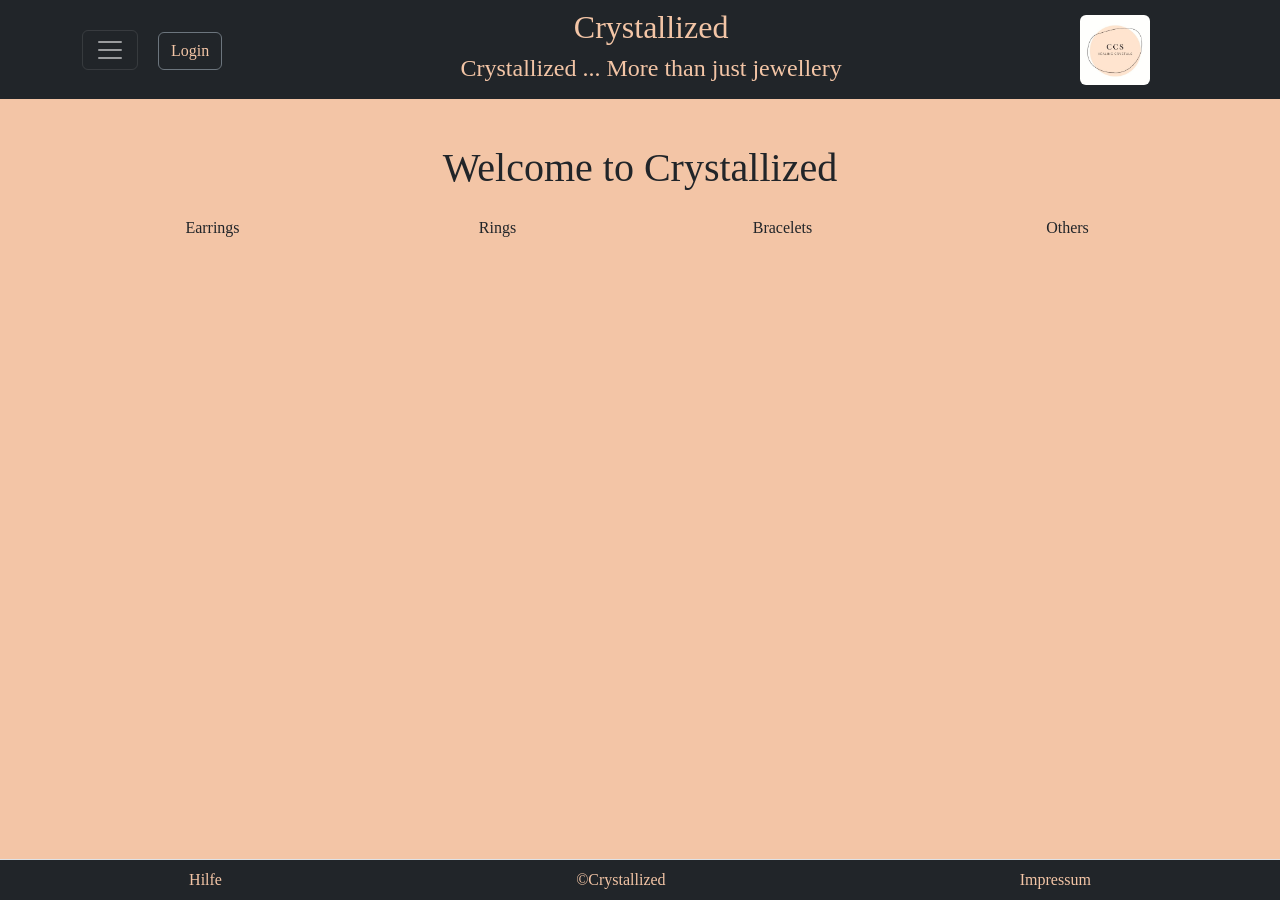
<file: frontend/index.html>
<!DOCTYPE html>
<html lang="en">

<head>
    <title>Index</title>

    <meta charset="UTF-8">
    <meta http-equiv="X-UA-Compatible" content="IE=edge">
    <meta name="viewport" content="width=device-width, initial-scale=1.0">


    <!--Eigenen Files-->
    <script src="/frontend/scripts/index.js" defer></script>


    <!--Bootstrap CSS-->
    <link rel="stylesheet" href="https://cdn.jsdelivr.net/npm/bootstrap@5.3.0-alpha1/dist/css/bootstrap.min.css">
    <!-- Bootstrap JS-->
    <script defer src="https://cdn.jsdelivr.net/npm/bootstrap@5.3.0-alpha1/dist/js/bootstrap.bundle.min.js"></script>

    <!--Jquery Datenbank-->
    <script src="https://code.jquery.com/jquery-3.6.0.min.js"></script>

    <link rel="stylesheet" href="style.css">

    <!--Overlay-Header-->
    <script src="./scripts/loadOverlay.js" defer></script>
    <script src="./scripts/login.js" defer></script>
 
</head>

<body>
    <overlay></overlay>

    <h1 class="text-center"> Welcome to Crystallized</h1>

    
    <div class="container">
        <div class="row text-center mt-4">
            <div class="col">
                <a class="text-decoration-none text-dark" id="earrings" href="#">Earrings</a>
            </div>
            <div class="col">
                <a class="text-decoration-none text-dark" id="rings" href="#">Rings</a>
            </div>
            <div class="col">
                <a class="text-decoration-none text-dark" id="bracelet" href="#">Bracelets</a>
            </div>
            <div class="col">
                <a class="text-decoration-none text-dark" id="others" href="#">Others</a>
            </div>
        </div>
        <div id="productsContainer">
        </div>
    </div>
</body>

<footer>

</footer>
</body>

</html>
</file>
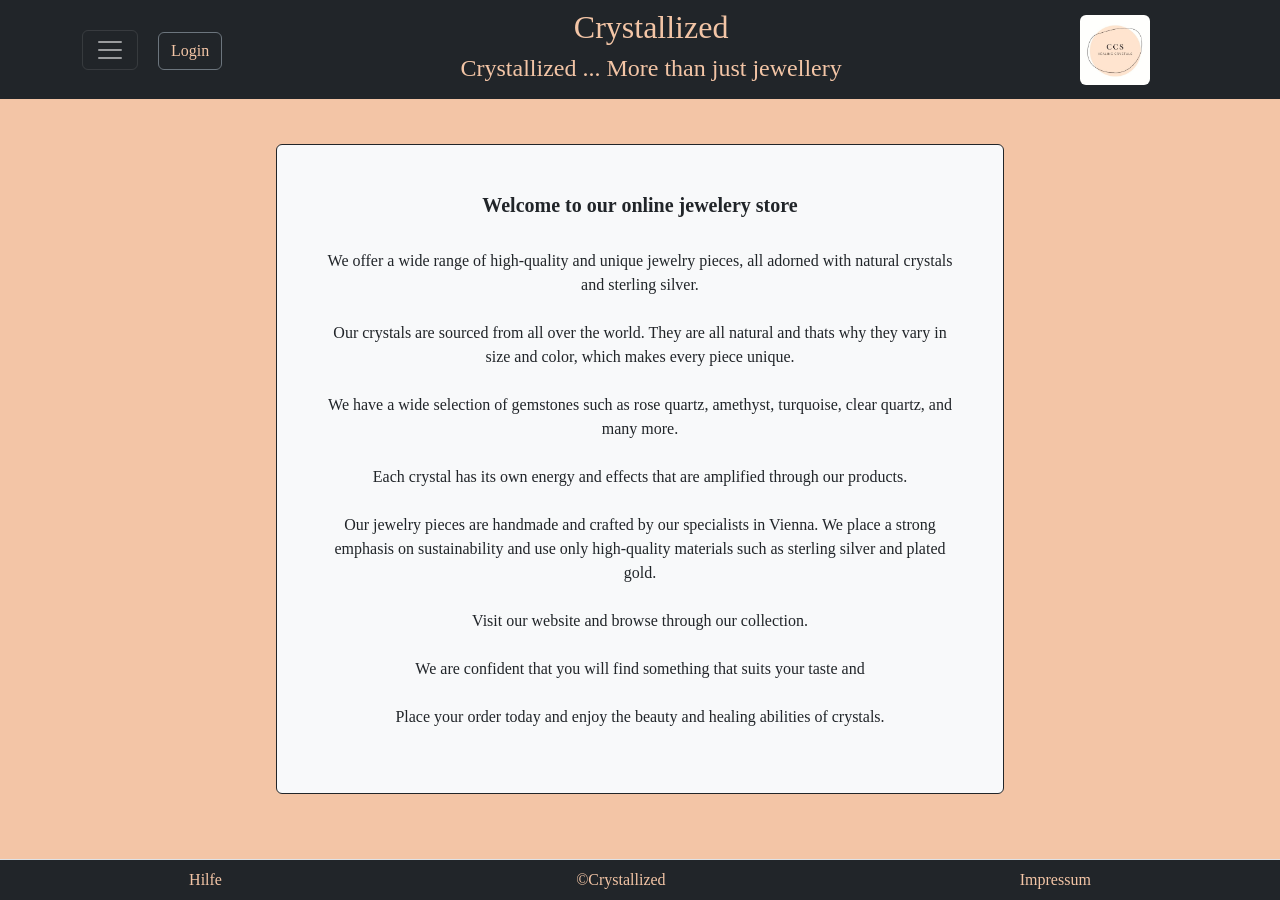
<file: frontend/about us.html>
<!DOCTYPE html>
<html lang="en">

<head>
  <title>About us</title>
  <meta charset="UTF-8">
  <meta http-equiv="X-UA-Compatible" content="IE=edge">
  <meta name="viewport" content="width=device-width, initial-scale=1.0">

  <!--Bootstrap CSS-->
  <link rel="stylesheet" href="https://cdn.jsdelivr.net/npm/bootstrap@5.3.0-alpha1/dist/css/bootstrap.min.css">
  <!-- Bootstrap JS-->
  <script defer src="https://cdn.jsdelivr.net/npm/bootstrap@5.3.0-alpha1/dist/js/bootstrap.bundle.min.js"></script>

  <!--Eigenen Files-->
  <link rel="stylesheet" href="style.css">

  <!--Overlay-Header, damit die LayoutVorlage Datei angewendet wird -->
  <!--Overlay-Header-->
  <script src="./scripts/loadOverlay.js" defer></script>
  <script src="./scripts/login.js" defer></script>
</head>

<body>
  <overlay>

  </overlay>
  <div class="container-fluid">
    <div class="row justify-content-center ">
      <div class="col-10 col-lg-7 col-xxl-4 border border-dark rounded bg-light p-sm-5 ">
        <div class="row">
          <div class="col text-center">
            <div class="list-group text-left">
              <h5 class="mb-2 text-left"><strong>Welcome to our online jewelery store</strong></h5> <br>
              <p class="mt-0 text-block text-left">
                We offer a wide range of high-quality and unique jewelry pieces, all adorned with natural crystals and
                sterling silver. <br><br>

                Our crystals are sourced from all over the world. They  are all natural and thats why they vary
                in size and color, which makes every piece unique. <br><br>

                We have a wide selection of gemstones such as rose quartz, amethyst, turquoise, clear quartz, and many
                more. <br><br>

                Each crystal has its own energy and effects that are amplified through our products. <br><br>

                Our jewelry pieces are handmade and crafted by our specialists in Vienna. We place a strong emphasis on
                sustainability and use only high-quality materials such as sterling silver and plated gold. <br><br>

                Visit our website and browse through our collection. <br><br>

                We are confident that you will find something that suits your taste and <br><br>

                Place your order today and enjoy the beauty and healing abilities of crystals.

              </p>
            </div>
          </div>
        </div>
      </div>
    </div>
  </div>

</body>



</html>
</file>
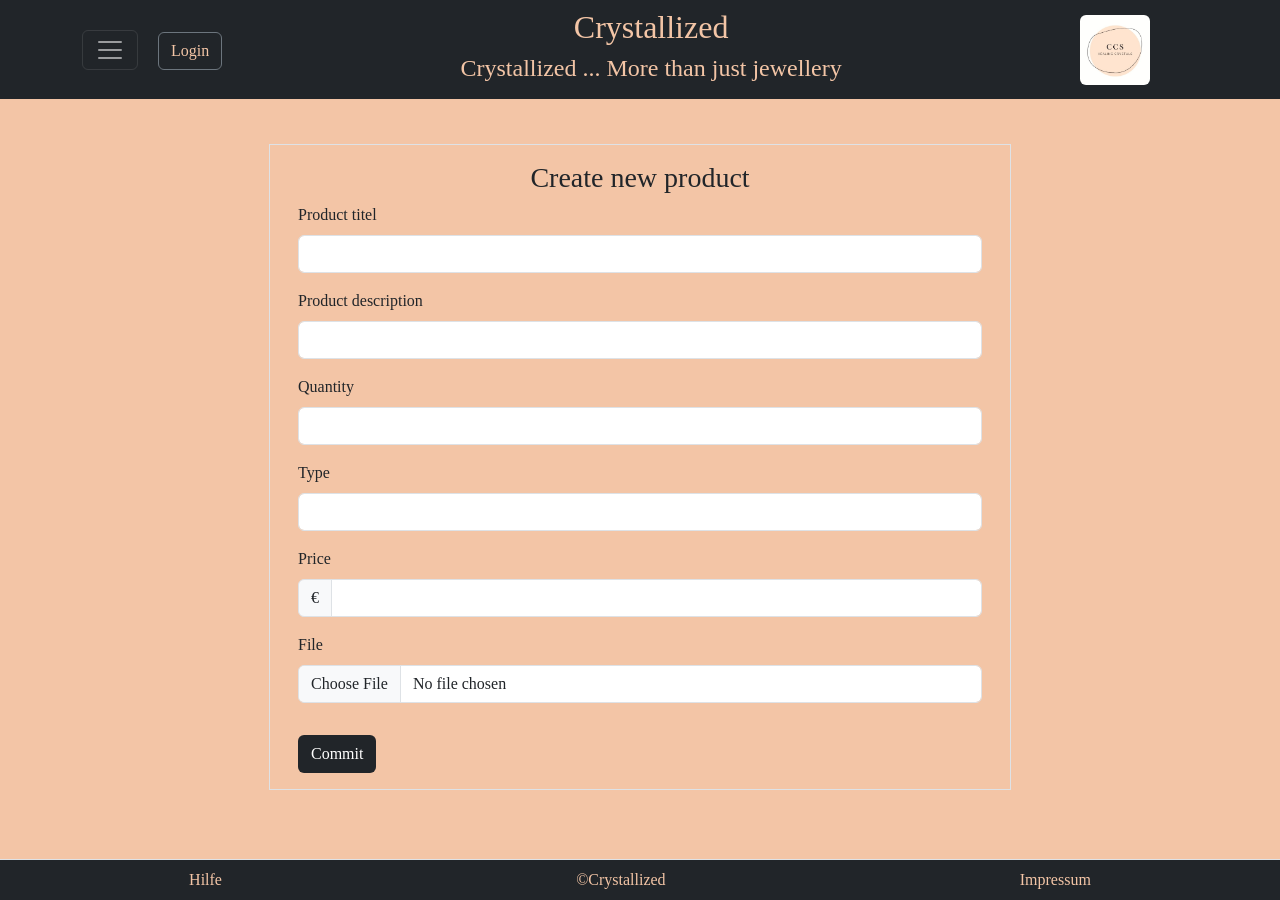
<file: frontend/admin.html>
<!DOCTYPE html>
<html lang="en">

<head>
  <title>Create new product</title>
  <meta charset="UTF-8">
  <meta http-equiv="X-UA-Compatible" content="IE=edge">
  <meta name="viewport" content="width=device-width, initial-scale=1.0">

  <!--Bootstrap CSS-->
  <link rel="stylesheet" href="https://cdn.jsdelivr.net/npm/bootstrap@5.3.0-alpha1/dist/css/bootstrap.min.css">
  <!-- Bootstrap JS-->
  <script defer src="https://cdn.jsdelivr.net/npm/bootstrap@5.3.0-alpha1/dist/js/bootstrap.bundle.min.js"></script>

  <!--Eigenen Files-->
  <link rel="stylesheet" href="style.css">
  <script src="/frontend/scripts/admin.js" defer></script>

  <!--Jquery Datenbank-->
  <script src="https://code.jquery.com/jquery-3.6.0.min.js"></script>

  <!--Overlay-Header-->
  <script src="./scripts/loadOverlay.js" defer></script>
  <script src="./scripts/login.js" defer></script>
</head>

<body>
 <overlay></overlay>
 <!--Overlay-Header-Ende-->

 <div class="row justify-content-center">
  <div class="col-10 col-lg-7 col-xxl-4 border p-3">
    <h3 class="text-center">Create new product</h3>
    <div class="container">
        <div class="row mb-3">
          <form method= "post" id="createProduct-form">
          <div class="col">
            <label for="inputProductTitel" class="form-label">Product titel</label>
            <input type="text" class="form-control" id="inputProductTitel" placeholder="">
          </div>
        </div>
        <div class="row mb-3">
          <div class="col">
            <label for="inputProductDescription" class="form-label">Product description</label>
            <input type="text" class="form-control" id="inputProductDescription" placeholder="">
          </div>
        </div>
        <div class="row mb-3">
          <div class="col">
            <label for="inputProductQuantity" class="form-label">Quantity</label>
            <input type="text" class="form-control" id="inputProductQuantity" placeholder="">
          </div>
        </div>
          <div class="row mb-3">
            <div class="col">
              <label for="inputProductType" class="form-label">Type</label>
              <input type="text" class="form-control" id="inputProductType" placeholder="">
            </div>
          </div>
          <div class="row mb-3">
            <div class="col">
              <label for="inputProductPrice" class="form-label">Price</label>
              <div class="input-group">
                <span class="input-group-text">€</span>
                <input type="text" class="form-control" id="inputProductPrice" aria-label="Dollar amount (with dot and two decimal places)">
              </div>
            </div>
          </div>
        <div class="row">
          <div class="col mb-3">
            <label for="inputProductFile" class="form-label">File</label>
            <input class="form-control" type="file" id="inputProductFile">          
          </div>
        </div>
        <div class="row">
          <div class="col">
            <button type="submit" class="btn bg-dark text-white mt-3" >Commit</button>
          </div>
        </form>
        </div>
    </div>
  </div>
</div>
</body>
</html>
</file>
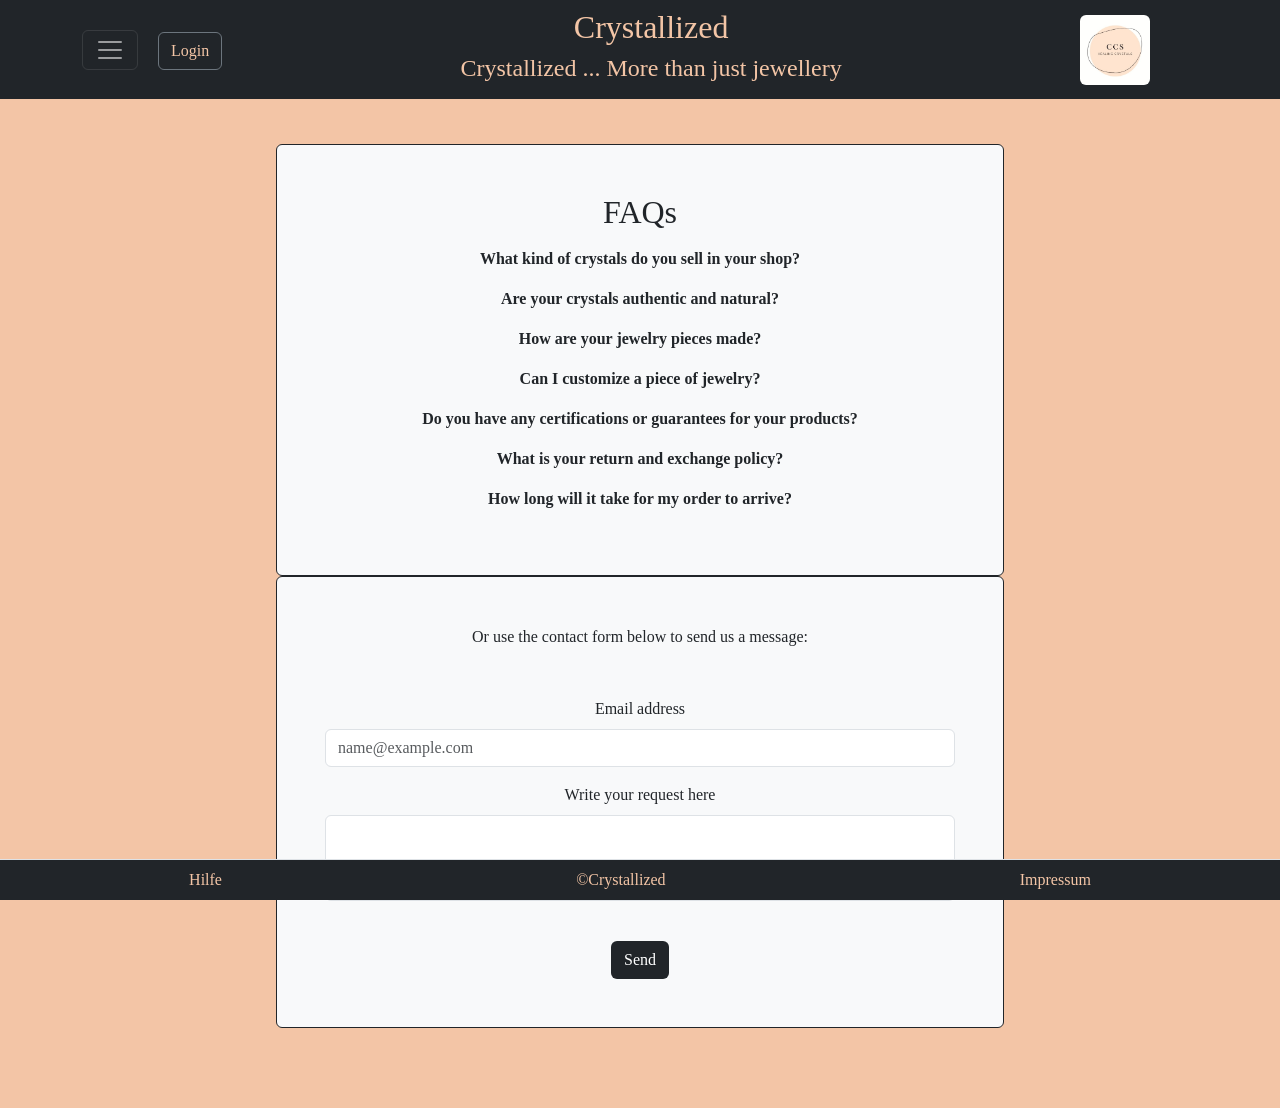
<file: frontend/help.html>
<!DOCTYPE html>
<html lang="en">

<head>
  <title>Help</title>
  <meta charset="UTF-8">
  <meta http-equiv="X-UA-Compatible" content="IE=edge">
  <meta name="viewport" content="width=device-width, initial-scale=1.0">

  <!--Bootstrap CSS-->
  <link rel="stylesheet" href="https://cdn.jsdelivr.net/npm/bootstrap@5.3.0-alpha1/dist/css/bootstrap.min.css">
  <!-- Bootstrap JS-->
  <script defer src="https://cdn.jsdelivr.net/npm/bootstrap@5.3.0-alpha1/dist/js/bootstrap.bundle.min.js"></script>

  <!--Jquery Datenbank-->
  <script src="https://code.jquery.com/jquery-3.6.0.min.js"></script>
  
  <!--Eigenen Files-->
  <link rel="stylesheet" href="style.css">

  <!--Overlay-Header-->
  <script src="./scripts/loadOverlay.js" defer></script>
  <script src="./scripts/login.js" defer></script>
  

</head>

<body>

  <overlay>

  </overlay>
  <!--Overlay Script-->

  <div class="container-fluid">
    <div class="row justify-content-center ">
      <div class="col-10 col-lg-7 col-xxl-4 border border-dark rounded text-center bg-light p-sm-5 ">
        <h2>FAQs</h2>
        <p>
        <p class="" data-bs-toggle="collapse" href="#collapseExample1" role="button" aria-expanded="false">
          <strong>What kind of crystals do you sell in your shop?</strong>
        </p>
        </p>
        <div class="collapse" id="collapseExample1">
          <div class="card card-body text-start">
            We offer a wide range of natural gemstones including rose quartz, amethyst, turquoise, clear quartz,
            and many more.
          </div>
        </div>
        <p>
        <p class="" data-bs-toggle="collapse" href="#collapseExample2" role="button" aria-expanded="false">
          <strong>Are your crystals authentic and natural?</strong>
        </p>
        </p>
        <div class="collapse" id="collapseExample2">
          <div class="card card-body text-start">
            Yes, all of our crystals are authentic and natural. They are sourced from all over the world and are are of
            the highest quality.
          </div>
        </div>
        <p>
        <p class="" data-bs-toggle="collapse" href="#collapseExample3" role="button" aria-expanded="false">
          <strong>How are your jewelry pieces made?</strong>
        </p>
        </p>
        <div class="collapse" id="collapseExample3">
          <div class="card card-body text-start">
            Our jewelry pieces are handmade. We use only high-quality materials such as sterling silver and plated gold.
          </div>
        </div>
        <p>
        <p class="" data-bs-toggle="collapse" href="#collapseExample4" role="button" aria-expanded="false">
          <strong>Can I customize a piece of jewelry?</strong>
        </p>
        </p>
        <div class="collapse" id="collapseExample4">
          <div class="card card-body text-start">
            Yes, we offer personalized jewelry that can be designed to your specific requirements.You can choose your
            favourite color and healing crystal.
          </div>
        </div>
        <p>
        <p class="" data-bs-toggle="collapse" href="#collapseExample5" role="button" aria-expanded="false">
          <strong>Do you have any certifications or guarantees for your products?</strong>
        </p>
        </p>
        <div class="collapse" id="collapseExample5">
          <div class="card card-body text-start">
            We stand behind the quality and authenticity of our crystals, and we have certifications for our materials
            and production process.

          </div>
        </div>
        <p>
        <p class="" data-bs-toggle="collapse" href="#collapseExample6" role="button" aria-expanded="false">
          <strong>What is your return and exchange policy?</strong>
        </p>
        </p>
        <div class="collapse" id="collapseExample6">
          <div class="card card-body text-start">
            We accept returns and exchanges within 30 days, as long as the item is in its original condition and
            packaging. Please contact us for more details.
          </div>
        </div>
        <p>
        <p class="" data-bs-toggle="collapse" href="#collapseExample7" role="button" aria-expanded="false">
          <strong>How long will it take for my order to arrive?</strong>
        </p>
        </p>
        <div class="collapse" id="collapseExample7">
          <div class="card card-body text-start">
            Delivery times may vary depending on your location. We will provide you with an estimated delivery time when
            you place your order and keep you updated on the status of your shipment.
          </div>
        </div>
      </div>
    </div>
  </div>

  <!--Kontaktformular-->
  <div class="container-fluid">
    <div class="row justify-content-center ">
      <div class="col-10 col-lg-7 col-xxl-4 border border-dark rounded text-center bg-light p-sm-5 ">
        Or use the contact form below to send us a message:<br>

        <div class="row">
          <div class="col mt-5">
            <div class="mb-3">
              <label for="exampleFormControlInput1" class="form-label">Email address</label>
              <input type="email" class="form-control" id="exampleFormControlInput1" placeholder="name@example.com">
            </div>
            <div class="mb-4">
              <label for="exampleFormControlTextarea1" class="form-label">Write your request here</label>
              <textarea class="form-control" id="exampleFormControlTextarea1" rows="3"></textarea>
            </div>
          </div>
        </div>
        <div class="row">
          <div class="col">
            <button type="Submit" class="btn bg-dark text-white mt-3">Send</button>
          </div>
        </div>

      </div>
    </div>
  </div>
  </div>

  </div>

  <body>



  </body>



</html>
</file>
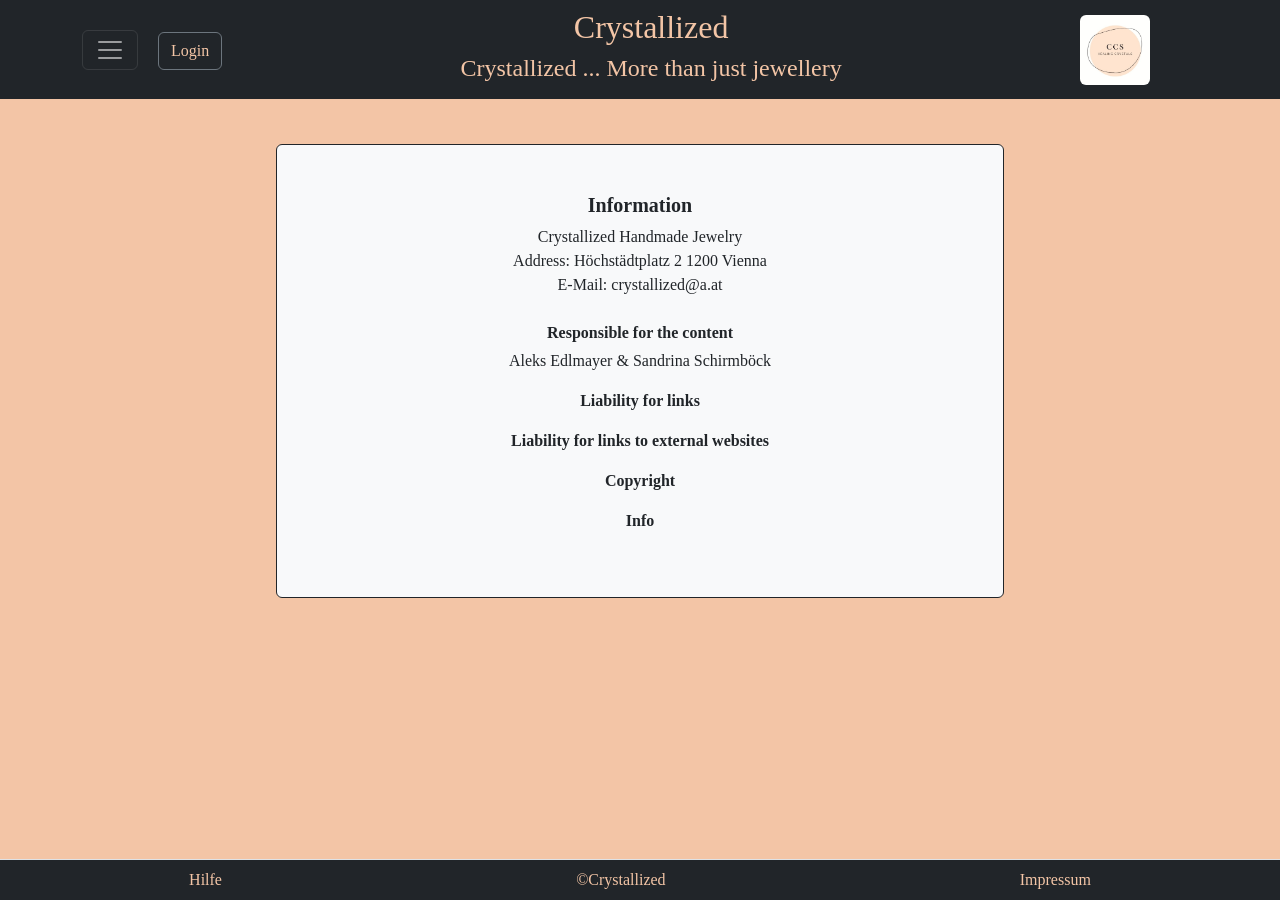
<file: frontend/imprint.html>
<!DOCTYPE html>
<html lang="en">

<head>
  <title>Imprint</title>
  <meta charset="UTF-8">
  <meta http-equiv="X-UA-Compatible" content="IE=edge">
  <meta name="viewport" content="width=device-width, initial-scale=1.0">

  <!--Bootstrap CSS-->
  <link rel="stylesheet" href="https://cdn.jsdelivr.net/npm/bootstrap@5.3.0-alpha1/dist/css/bootstrap.min.css">
  <!-- Bootstrap JS-->
  <script defer src="https://cdn.jsdelivr.net/npm/bootstrap@5.3.0-alpha1/dist/js/bootstrap.bundle.min.js"></script>

  <!--Eigenen Files-->
  <link rel="stylesheet" href="style.css">

  <!--Overlay-Header-->
    <script src="./scripts/loadOverlay.js" defer></script>
    <script src="./scripts/login.js" defer></script>

</head>

<body>
  <overlay></overlay>
  <!--Overlay Script für Navbar-->

  <div class="container-fluid">
    <div class="row justify-content-center ">
      <div class="col-10 col-lg-7 col-xxl-4 border border-dark rounded text-center bg-light p-sm-5 ">
        <div class="row">
          <div class="col">
            <div class="list-group">
              <h5 class="mb-2 text-center"><strong>Information</strong></h5>
              <p class="mt-0 text-center">
                Crystallized Handmade Jewelry <br>
                Address: Höchstädtplatz 2 1200 Vienna<br>
                E-Mail: crystallized@a.at
              </p>
              <h5 class="mb-2 text-center"></h5><strong>Responsible for the content</strong></h5>
              <p class="mt-1 text-center">Aleks Edlmayer & Sandrina Schirmböck</p>
              <p class="" data-bs-toggle="collapse" href="#collapseExample1" role="button" aria-expanded="false">
                <strong>Liability for links</strong>
              </p>
              <div class="collapse" id="collapseExample1">
                <div class="card card-body text-start">
                  <p class="mb-3 ">
                    The content of our pages was created with great care. However, we cannot guarantee the
                    accuracy, completeness or
                    timeliness of the content. As a service provider, we are responsible for our own content on these
                    pages under general
                    law according to § 7 Abs.1 TMG. According to §§ 8 to 10 TMG, however, we as a service provider are
                    not
                    obliged to
                    monitor transmitted or stored third-party information or to investigate circumstances that indicate
                    illegal activity.
                    Obligations to remove or block the use of information according to general laws remain unaffected.
                    However, liability in
                    this respect is only possible from the moment of knowledge of a specific infringement. Upon
                    notification of such
                    violations, we will remove the content immediately.</p>
                </div>
              </div>
              <p class="" data-bs-toggle="collapse" href="#collapseExample2" role="button" aria-expanded="false">
                <strong>Liability for links to external websites</strong>
              </p>
              <div class="collapse" id="collapseExample2">
                <div class="card card-body text-start">
                  <p class="mb-3 ">
                    Our website contains links to external websites of third parties, over the content of which we have
                    no
                    control.
                    Therefore, we cannot accept any liability for this external content. The respective provider or
                    operator of the pages is
                    always responsible for the content of the linked pages. The linked pages were checked for possible
                    legal violations at
                    the time of linking. Illegal content was not recognizable at the time of linking. However, a
                    permanent
                    control of the
                    content of the linked pages is not reasonable without concrete evidence of a violation of the law.
                    Upon notification of
                    legal violations, we will remove such links immediately.</p>
                </div>
              </div>
              <p class="" data-bs-toggle="collapse" href="#collapseExample3" role="button" aria-expanded="false">
                <strong>Copyright</strong>
              </p>
              <div class="collapse" id="collapseExample3">
                <div class="card card-body text-start">
                  <p class="mb-3 ">
                    The content and works on these pages created by the site operators are subject to German copyright
                    law. The
                    reproduction, editing, distribution and any kind of use outside the limits of copyright law require
                    the written consent
                    of the respective author or creator. Downloads and copies of these pages are only permitted for
                    private, non-commercial
                    use. In so far as the content on this site was not created by the operator, the copyrights of third
                    parties are
                    respected. In particular, third-party content is marked as such. Should you nevertheless become
                    aware
                    of a copyright
                    infringement, please inform us accordingly. Upon notification of infringements, we will remove such
                    content immediately.</p>
                </div>
              </div>
            </div>
            <!--Collaps für Impressum-->
            <p class="" data-bs-toggle="collapse" href="#collapseExample4" role="button" aria-expanded="false">
              <strong>Info</strong>
            </p>
            <div class="collapse" id="collapseExample4">
              <div class="card card-body text-start">
                <p>
                  UID number: AT12345678
                  <br>
                  Commercial register number: FN 123456
                  <br>
                  Commercial register court: Commercial Court Vienna Member of the WKO
                  <br>hel
                  Supervisory authority: Magistratisches Bezirksamt of the 20th district
                  <br>
                  GISA number: 123456
                  <br>
                  Object of the company: Production and distribution of jewellery
                  <br>
                  Trade regulations: Industrial Code (www.ris.bka.gv.at)
                </p>
              </div>
            </div>


            <body>



            </body>



</html>
</file>
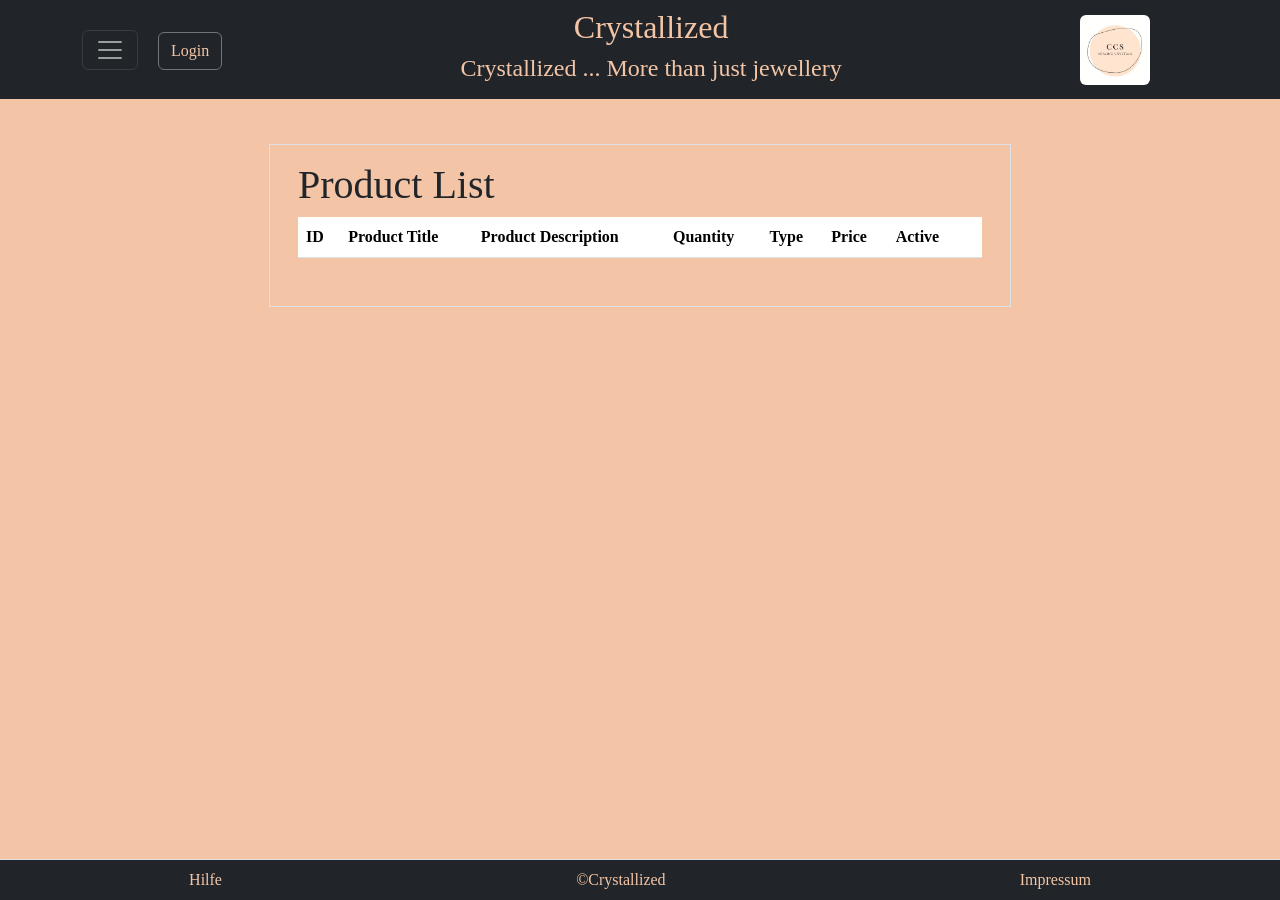
<file: frontend/ItemList.html>
<!DOCTYPE html>
<html lang="en">

<head>
  <title>Product List</title>
  <meta charset="UTF-8">
  <meta http-equiv="X-UA-Compatible" content="IE=edge">
  <meta name="viewport" content="width=device-width, initial-scale=1.0">

  <!-- Bootstrap CSS -->
  <link rel="stylesheet" href="https://cdn.jsdelivr.net/npm/bootstrap@5.3.0/dist/css/bootstrap.min.css">
  <!-- Bootstrap JS -->
  <script defer src="https://cdn.jsdelivr.net/npm/bootstrap@5.3.0/dist/js/bootstrap.bundle.min.js"></script>

  <!-- Eigene Stylesheet-Datei -->
  <link rel="stylesheet" href="style.css">
  <!-- Eigene JavaScript-Datei -->
  <script src="/frontend/scripts/itemList.js" defer></script>

  <!-- jQuery Bibliothek -->
  <script src="https://code.jquery.com/jquery-3.6.0.min.js"></script>

  <!-- Overlay-Header -->
  <script src="./scripts/loadOverlay.js" defer></script>
  <script src="./scripts/login.js" defer></script>
</head>

<body>
  <overlay></overlay>
  <!-- Overlay-Header Ende -->
  <div class="row justify-content-center">
    <div class="col-10 col-lg-7 col-xxl-4 border p-3">
      <div class="container">
        <div class="row mb-3">
          <div class="container" id="productListContainer">
            <h1>Product List</h1>
            <table class="table table-striped">
              <thead>
                <tr>
                  <th>ID</th>
                  <th>Product Title</th>
                  <th>Product Description</th>
                  <th>Quantity</th>
                  <th>Type</th>
                  <th>Price</th>
                  <th>Active</th>
                  <th></th>
                </tr>
              </thead>
              <tbody id="productTableBody"></tbody>
            </table>
          </div>
          <div class="container" id="productEditContainer" style="display: none;">
            <div class="row">
              <div class="col">
                <h1>Edit Product</h1> 
              </div>
              <div class="col-auto"></div>
              <div class="col d-flex align-items-start justify-content-end">
                <button type="button" class="btns" id="cancelEditButton">&times;</button>
              </div>
            </div>
            <form id="editProductForm">
              <input type="hidden" id="editProductId">
              <div class="mb-3">
                <label for="editProductName" class="form-label">Product Title</label>
                <input type="text" class="form-control" id="editProductName">
              </div>
              <div class="mb-3">
                <label for="editProductDescription" class="form-label">Product Description</label>
                <textarea class="form-control" id="editProductDescription"></textarea>
              </div>
              <div class="mb-3">
                <label for="editProductQuantity" class="form-label">Quantity</label>
                <input type="number" class="form-control" id="editProductQuantity">
              </div>
              <div class="mb-3">
                <label for="editProductType" class="form-label">Type</label>
                <input type="text" class="form-control" id="editProductType">
              </div>
              <div class="mb-3">
                <label for="editProductPrice" class="form-label">Price</label>
                <input type="number" class="form-control" id="editProductPrice">
              </div>
              <div class="mb-3">
                <label for="editProductActive" class="form-check-label">Active</label>
                <input type="checkbox" class="form-check-input" id="editProductActive">
              </div>
              <div class="row">
                <div class="col">
                  <button type="button" class="btn btn-primary" id="deleteEditButton">Delete</button>
                </div>
                <div class="col d-flex align-items-start justify-content-end">
                  <button type="button" class="btn btn-primary" id="saveEditButton">Save</button>
                </div>
              </div>
              

            </form>
          </div>
        </div>
      </div>
    </div>
  </div>

</body>

</html>
</file>
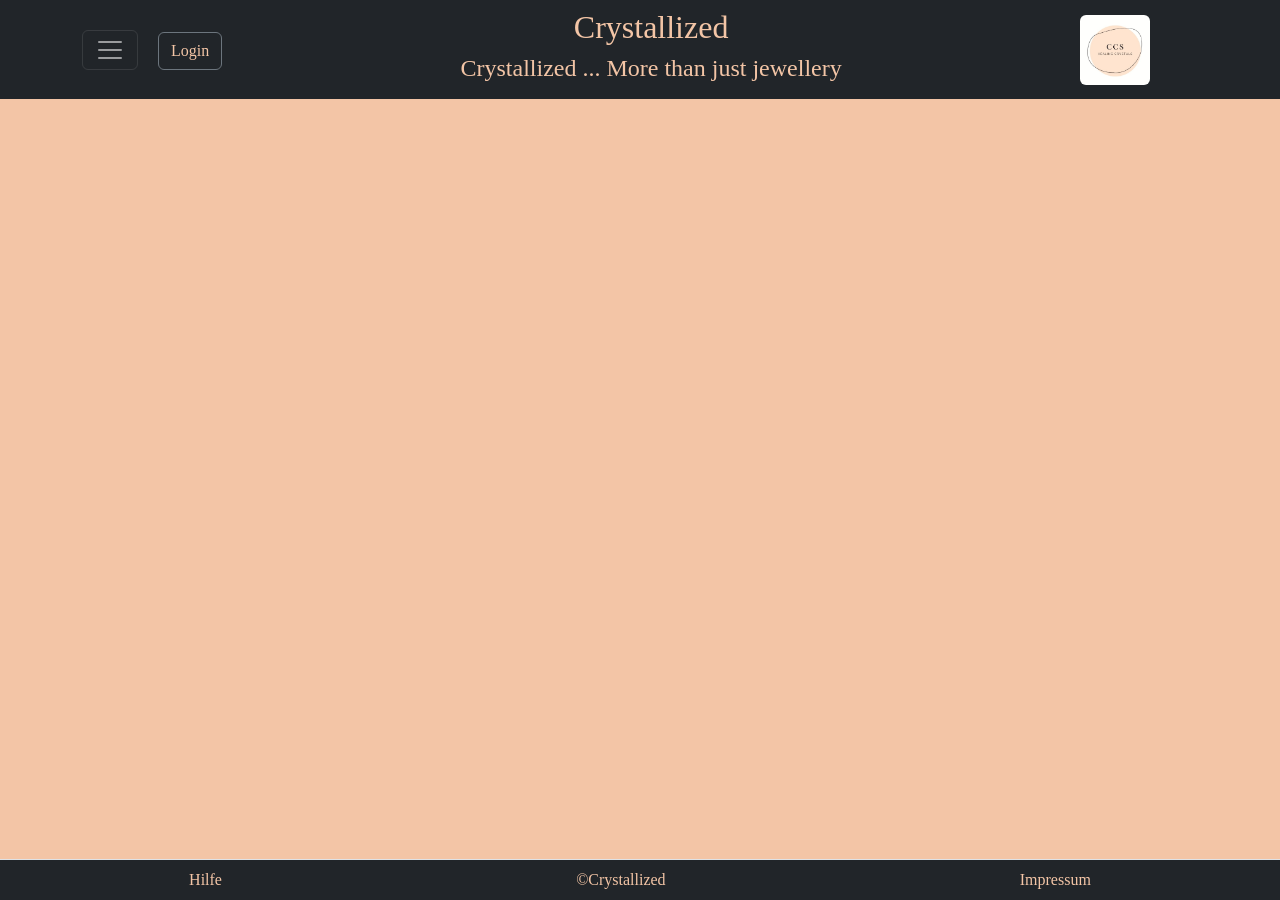
<file: frontend/overlay.html>
<!DOCTYPE html>
<html lang="en">

<head>
  <meta name="viewport" content="width=device-width, initial-scale=1.0">
  <title>Overlay</title>

  <!--Bootstrap CSS-->
  <link rel="stylesheet" href="https://cdn.jsdelivr.net/npm/bootstrap@5.3.0-alpha1/dist/css/bootstrap.min.css">

  <!-- Bootstrap JS-->
  <script defer src="https://cdn.jsdelivr.net/npm/bootstrap@5.3.0-alpha1/dist/js/bootstrap.bundle.min.js"></script>

  <!--CSS-->
  <link rel="stylesheet" href="/frontend/style.css">
</head>

<body>
  <nav class="navbar navbar-dark bg-dark fixed-top">
    <div class="container d-flex justify-content-between align-items-center">
      <div>
        <button class="navbar-toggler" type="button" data-bs-toggle="offcanvas" data-bs-target="#offcanvasDarkNavbar"
          aria-controls="offcanvasDarkNavbar" aria-expanded="false" aria-label="Toggle navigation">
          <span class="navbar-toggler-icon"></span>
        </button>
        <button id="loginButtonOverlay" type="button" class="btn btn-outline-secondary ms-3" data-bs-toggle="modal"
          data-bs-target="#navbarModal" style="color: #f3c5a6">
          Login
        </button>
      </div>
      <div class="text-center">
        <h2 style="color: #f3c5a6;">Crystallized</h2>
        <h4 class="d-none d-lg-block" style="color: #f3c5a6;">Crystallized ... More than just jewellery</h4>
      </div>
      <div>
        <a href="index.html">
        <img src="/frontend/Image/Logo.png" class="rounded me-5" width="70" height="70">
      </a>
      </div>
    </div>
  </nav>

  <div class="offcanvas offcanvas-start text-bg-dark" tabindex="-1" id="offcanvasDarkNavbar"
  aria-labelledby="offcanvasDarkNavbarLabel">
  <div class="offcanvas-header">
    <h5 class="offcanvas-title" id="offcanvasDarkNavbarLabel">Menu</h5>
    <button type="button" class="btn-close btn-close-white" data-bs-dismiss="offcanvas"
      aria-label="Close"></button>
  </div>
  <div class="offcanvas-body">
    <ul class="navbar-nav justify-content-end flex-grow-1 pe-3">
      <li class="nav-item">
        <a class="nav-link active text-white" aria-current="page" href="/frontend/index.html">Home</a>
      </li>
      <li id="userMenue"></li>
      <li class="nav-item">
        <a class="nav-link active text-white" aria-current="page" href="/frontend/about us.html">About Us</a>
      </li>
      <li class="nav-item dropdown">
        <a class="nav-link dropdown-toggle text-white" role="button" data-bs-toggle="dropdown"
          aria-expanded="false">
          Products
        </a>
        <ul class="dropdown-menu dropdown-menu-dark">
          <li><a class="dropdown-item" href="/frontend/earrings.html">Earrings</a></li>
          <li><a class="dropdown-item" href="/frontend/rings.html">Rings</a></li>
          <li><a class="dropdown-item" href="/frontend/bracelet.html">Bracelets</a></li>
          <li><a class="dropdown-item" href="/frontend/others.html">Others</a></li>
        </ul>
      </li>
      <li id="user"></li>
      <li id="admin"></li>


      <li class="nav-item">
        <a class="nav-link active text-white" aria-current="page" href="/frontend/registration.html">New here?
          Click for registration</a>
      </li>
      <form class="d-flex mt-3" role="search">
        <input class="form-control me-2" type="search" placeholder="Search" aria-label="Search">
        <button class="btn" style="background-color: #f3c5a6" type="submit">Search</button>
      </form>
    </ul>
  </div>
</div>


  <!-- navbarModal -->
  <div class="modal fade" id="navbarModal" tabindex="-1" aria-labelledby="exampleModalLabel" aria-hidden="true">
    <div class="modal-dialog">
      <div class="modal-content bg-dark text-white">
        <form>
          <div class="modal-header">
            <h1 class="modal-title fs-5" id="exampleModalLabel">Regestration</h1>
            <button type="button" class="btn-close btn-close-white" data-bs-dismiss="modal"
              aria-label="Close"></button>
          </div>
          <div class="modal-body">
            <label for="usernameInput" class="form-label">Username:</label>
            <input type="text" id="usernameInput" name="username" class="form-control" required><br>

            <label for="passwordInput" class="form-label">Passwort:</label>
            <input type="password" id="passwordInput" name="password" class="form-control" required><br>
          </div>
          <div class="modal-footer">
            <button type="button" class="btn btn-secondary" data-bs-dismiss="modal">
              <a href="/frontend/registration.html" class="text-decoration-none text-white text-sm">Registration</a>
            </button>
            <input type="button" id="loginButton" value="Login" class="btn btn-light ms-auto">
          </div>
        </form>
      </div>
    </div>
  </div>

  <footer>
    <nav class="navbar bg-dark fixed-bottom border-top">
      <div class="container-fluid d-flex justify-content-around">
        <a class="text-decoration-none" style="color: #f3c5a6" href="/frontend/help.html">Hilfe</a>
        <a class="text-decoration-none" style="color: #f3c5a6" href="">©Crystallized</a>
        <a class="text-decoration-none" style="color: #f3c5a6" href="/frontend/imprint.html">Impressum</a>
      </div>
    </nav>
  </footer>
</body>

</html>
</file>
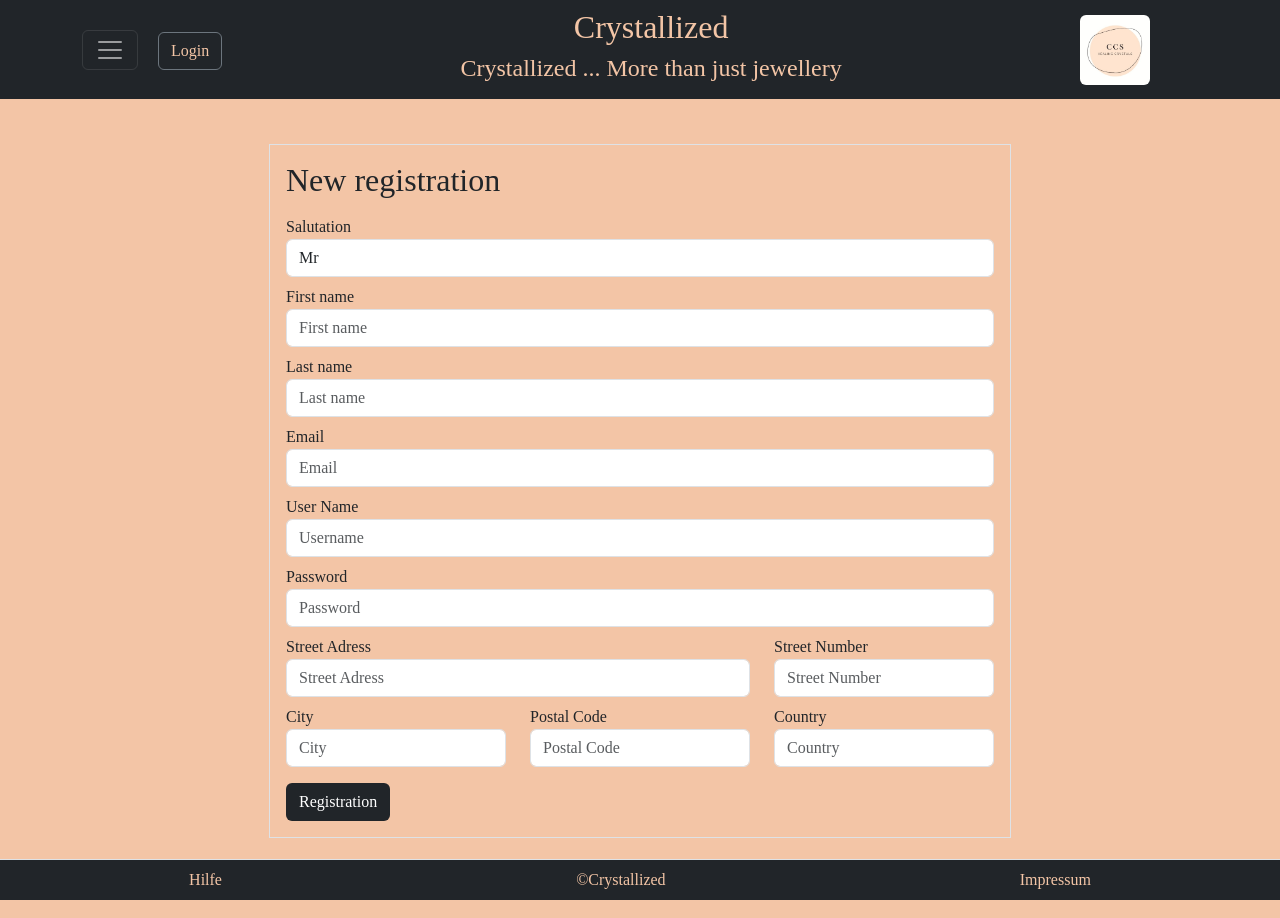
<file: frontend/registration.html>
<!DOCTYPE html>
<html lang="en">

<head>
  <title>Registration</title>
  <meta charset="UTF-8">
  <meta http-equiv="X-UA-Compatible" content="IE=edge">
  <meta name="viewport" content="width=device-width, initial-scale=1.0">

  <!--Bootstrap CSS-->
  <link rel="stylesheet" href="https://cdn.jsdelivr.net/npm/bootstrap@5.3.0-alpha1/dist/css/bootstrap.min.css">
  <!-- Bootstrap JS-->
  <script defer src="https://cdn.jsdelivr.net/npm/bootstrap@5.3.0-alpha1/dist/js/bootstrap.bundle.min.js"></script>

  <!--Eigenen Files-->
  <link rel="stylesheet" href="style.css">
  <script src="/frontend/scripts/registration.js" defer></script>

  <!--Jquery Datenbank-->
  <script src="https://code.jquery.com/jquery-3.6.0.min.js"></script>

  <!--Overlay-Header-->
  <script src="./scripts/loadOverlay.js" defer></script>
  <script src="./scripts/login.js" defer></script>

  <script src="/frontend/scripts/login.js" defer></script>
</head>

<body>
  <overlay>
  </overlay>
  <!--Anmelde Formular-->

  <div class="conatiner">
    <div class="row justify-content-center">
      <div class="col-10 col-lg-7 col-xxl-4 border p-3">
        <div class="row">
          <div class="col">
            <h2>New registration</h2>
          </div>
        </div>
        <form method="post" id="createUser-form">
          <div class="row row-cols-1">
            <div class="col">
              <div class="form-group mt-2">
                <label for="inputSalutation">Salutation</label>
                <select class="form-control" id="inputSalutation">
                  <option>Mr</option>
                  <option>Mrs</option>
                </select>
              </div>
            </div>
            <div class="col">
              <div class="form-group mt-2">
                <label for="inputFirstName">First name</label>
                <input type="text" class="form-control" id="inputFirstName" placeholder="First name">
              </div>
            </div>
            <div class="col">
              <div class="form-group mt-2">
                <label for="inputLastName">Last name</label>
                <input type="text" class="form-control" id="inputLastName" placeholder="Last name">
              </div>
            </div>
            <div class="col">
              <div class="form-group mt-2">
                <label for="inputEmail">Email</label>
                <input type="email" class="form-control" id="inputEmail" placeholder="Email">
                <small class="error-message" id="emailError" style="display: none; color: red;">Email already taken.</small>
              </div>
            </div>
            <div class="col">
              <div class="form-group mt-2">
                <label for="inputUserName">User Name</label>
                <input type="text" class="form-control" id="inputUserName" placeholder="Username">
                <small class="error-message" id="usernameError" style="display: none; color: red;">Username already taken.</small>
              </div>
            </div>
            <div class="col">
              <div class="form-group mt-2">
                <label for="inputPassword">Password</label>
                <input type="password" class="form-control" id="inputPassword" placeholder="Password">
              </div>
            </div>
          </div>
          <div class="row">
            <div class="col-12 col-md-8">
              <div class="form-group mt-2">
                <label for="inputStreetAdress">Street Adress</label>
                <input type="StreetAdress" class="form-control" id="inputStreetAdress" placeholder="Street Adress">
              </div>
            </div>
            <div class="col-12 col-md-4">
              <div class="form-group mt-2">
                <label for="StreetNumber">Street Number</label>
                <input type="StreetNumber" class="form-control" id="inputStreetNumber" placeholder="Street Number">
              </div>
            </div>
          </div>
          <div class="row">
            <div class="col-12 col-md-4">
              <div class="form-group mt-2">
                <label for="City">City</label>
                <input type="City" class="form-control" id="inputCity" placeholder="City">
              </div>
            </div>
            <div class="col-12 col-md-4">
              <div class="form-group mt-2">
                <label for="PostalCode">Postal Code</label>
                <input type="PostalCode" class="form-control" id="inputPostalCode" placeholder="Postal Code">
              </div>
            </div>
            <div class="col-12 col-md-4">
              <div class="form-group mt-2">
                <label for="Country">Country</label>
                <input type="Country" class="form-control" id="inputCountry" placeholder="Country">
              </div>
            </div>
          </div>
          <div class="row">
            <div class="col">
              <button type="submit" class="btn bg-dark text-white mt-3">Registration</button>
            </div>
          </div>
        </form>
      </div>
    </div>
  </div>
</body>

</html>
</file>
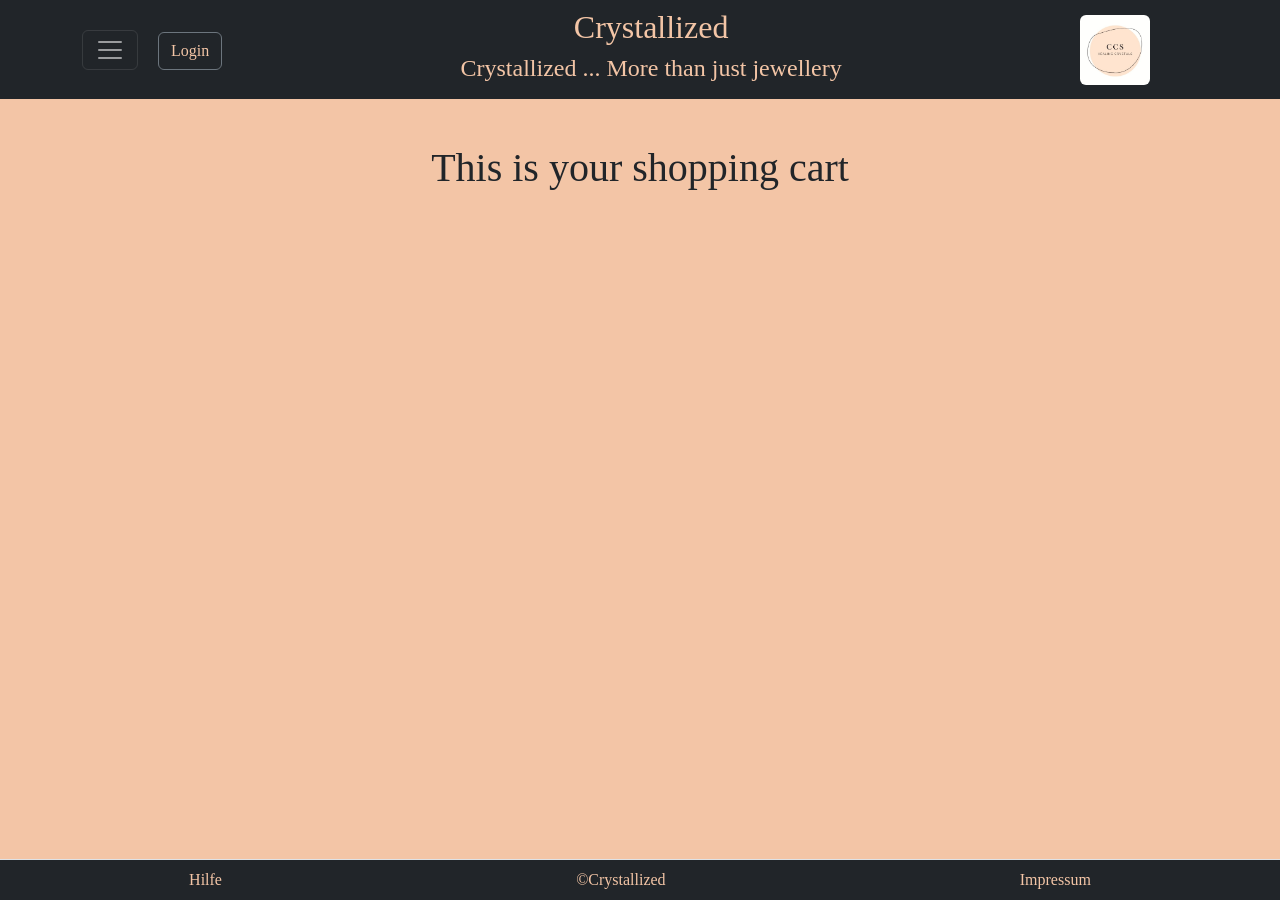
<file: frontend/shoppingcart.html>
<!DOCTYPE html>
<html lang="en">

<head>
  <title>Shopping Cart</title>
  <meta charset="UTF-8">
  <meta http-equiv="X-UA-Compatible" content="IE=edge">
  <meta name="viewport" content="width=device-width, initial-scale=1.0">

  <!--Bootstrap CSS-->
  <link rel="stylesheet" href="https://cdn.jsdelivr.net/npm/bootstrap@5.3.0-alpha1/dist/css/bootstrap.min.css">
  <!-- Bootstrap JS-->
  <script defer src="https://cdn.jsdelivr.net/npm/bootstrap@5.3.0-alpha1/dist/js/bootstrap.bundle.min.js"></script>

  <!--Eigenen Files-->
  <link rel="stylesheet" href="style.css">

  <!--Overlay-Header-->
  <script src="./scripts/loadOverlay.js" defer></script>
  <script src="./scripts/login.js" defer></script>

</head>

<body>
  <h1 class="text-center"> This is your shopping cart</h1>

  <overlay>

  </overlay>
  <!--Overlay Script-->

  <div class="container">
    <div class="row">
      <div class="col-4">

      </div>
      <div class="col-5">

      </div>
  
    </div>
  </div>

</body>



</html>
</file>
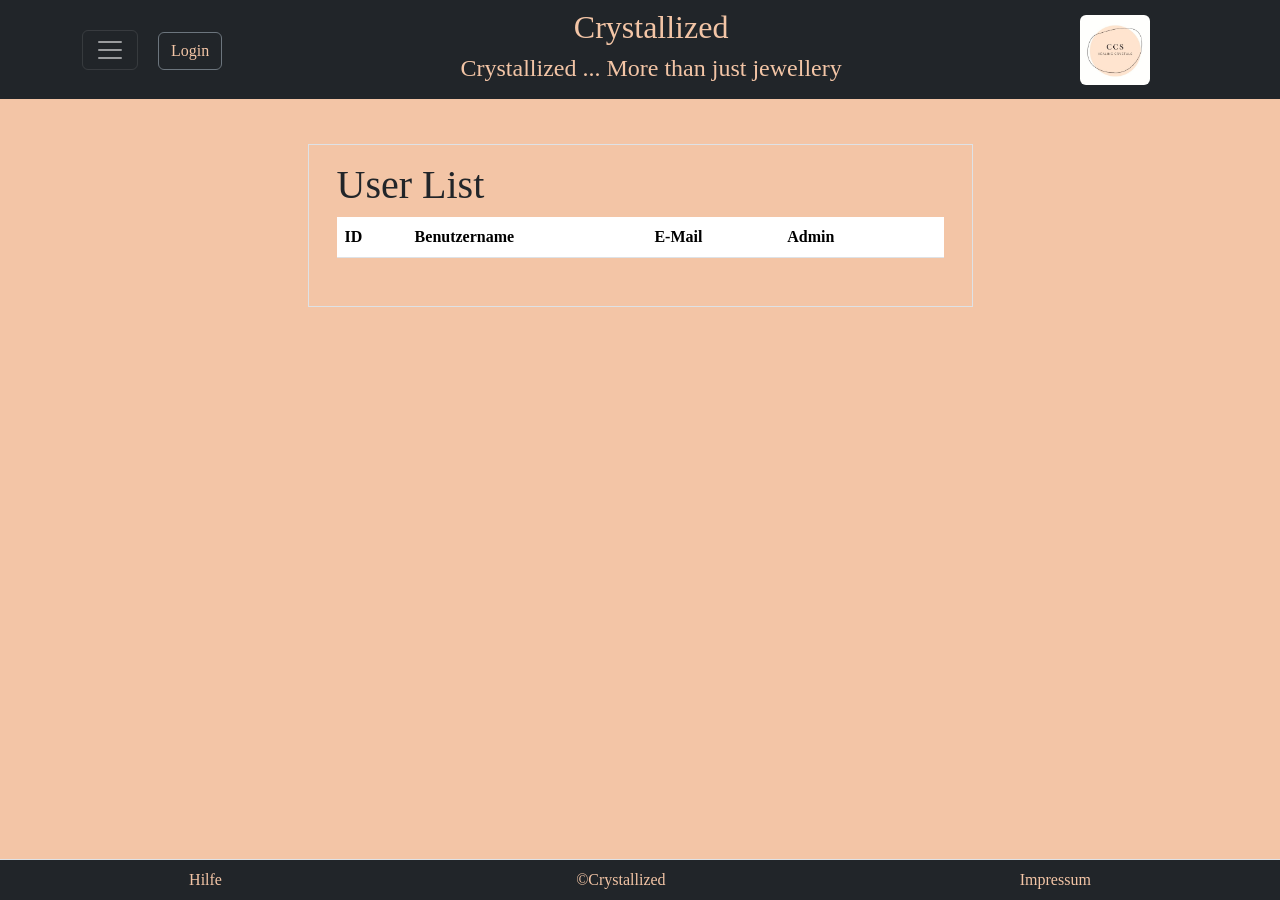
<file: frontend/userList.html>
<!DOCTYPE html>
<html lang="en">

<head>
    <title>User List</title>
    <meta charset="UTF-8">
    <meta http-equiv="X-UA-Compatible" content="IE=edge">
    <meta name="viewport" content="width=device-width, initial-scale=1.0">

    <!--Bootstrap CSS-->
    <link rel="stylesheet" href="https://cdn.jsdelivr.net/npm/bootstrap@5.3.0-alpha1/dist/css/bootstrap.min.css">
    <!-- Bootstrap JS-->
    <script defer src="https://cdn.jsdelivr.net/npm/bootstrap@5.3.0-alpha1/dist/js/bootstrap.bundle.min.js"></script>

    <!--Eigenen Files-->
    <link rel="stylesheet" href="style.css">
    <script src="/frontend/scripts/userList.js" defer></script>

    <!--Jquery Datenbank-->
    <script src="https://code.jquery.com/jquery-3.6.0.min.js"></script>

    <!--Overlay-Header-->
    <script src="./scripts/loadOverlay.js" defer></script>
    <script src="./scripts/login.js" defer></script>
</head>

<body>
    <overlay></overlay>
    <!--Overlay-Header-Ende-->
    <div class="container">
        <div class="row justify-content-center">
            <div class="col-10 col-lg-7 col-xxl-4 border p-3">
                <div class="container">
                    <div class="row mb-3">
                        <div class="container" id="userListContainer">
                            <h1>User List</h1>
                            <table class="table table-striped">
                                <thead>
                                    <tr>
                                        <th>ID</th>
                                        <th>Benutzername</th>
                                        <th>E-Mail</th>
                                        <th>Admin</th>
                                        <th></th>
                                    </tr>
                                </thead>
                                <tbody id="userTableBody"></tbody>
                            </table>
                        </div>
                        <div class="container" id="userEditContainer" style="display: none;">
                            <div class="row">
                                <div class="col">
                                    <h2>Edit User</h2>
                                </div>
                                <div class="col-auto"></div>
                                <div class="col d-flex align-items-start justify-content-end">
                                    <button type="button" class="btns" id="cancelEditButton">&times;</button>
                                </div>
                            </div>
                            <form id="editUserForm">
                                <input type="hidden" id="editUserId">
                                <div class="col">
                                    <div class="form-group mt-2">
                                        <label for="editFirstName" class="form-label">First name</label>
                                        <input type="text" class="form-control" id="editFirstName">
                                    </div>
                                </div>
                                <div class="col">
                                    <div class="form-group mt-2">
                                        <label for="editLastName" class="form-label">Last name</label>
                                        <input type="text" class="form-control" id="editLastName">
                                    </div>
                                </div>
                                <div class="col">
                                    <div class="form-group mt-2">
                                        <label for="editEmail" class="form-label">Email</label>
                                        <input type="email" class="form-control" id="editEmail">
                                    </div>
                                </div>
                                <div class="col">
                                    <div class="form-group mt-2">
                                        <label for="editUserName" class="form-label">User Name</label>
                                        <input type="text" class="form-control" id="editUserName">
                                    </div>
                                </div>
                                <div class="col">
                                    <div class="form-group mt-2">
                                        <label for="editPassword" class="form-label">Password</label>
                                        <input type="password" class="form-control" id="editPassword">
                                    </div>
                                </div>
                                <div class="row">
                                    <div class="col-12 col-md-8">
                                        <div class="form-group mt-2">
                                            <label for="editStreetAdress" class="form-label">Street Adress</label>
                                            <input type="StreetAdress" class="form-control" id="editStreetAdress">
                                        </div>
                                    </div>
                                    <div class="col-12 col-md-4">
                                        <div class="form-group mt-2">
                                            <label for="editStreetNumber" class="form-label">Street Number</label>
                                            <input type="StreetNumber" class="form-control" id="editStreetNumber">
                                        </div>
                                    </div>
                                </div>
                                <div class="row">
                                    <div class="col-12 col-md-4">
                                        <div class="form-group mt-2">
                                            <label for="editCity" class="form-label">City</label>
                                            <input type="City" class="form-control" id="editCity">
                                        </div>
                                    </div>
                                    <div class="col-12 col-md-4">
                                        <div class="form-group mt-2">
                                            <label for="editPostalCode" class="form-label">Postal Code</label>
                                            <input type="PostalCode" class="form-control" id="editPostalCode">
                                        </div>
                                    </div>
                                    <div class="col-12 col-md-4">
                                        <div class="form-group mt-2">
                                            <label for="editCountry" class="form-label">Country</label>
                                            <input type="Country" class="form-control" id="editCountry">
                                        </div>
                                    </div>
                                </div>
                                <div class="mb-3">
                                    <label for="admin" class="form-label" class="form-label">Admin</label>
                                    <select class="form-select" id="admin" name="admin">
                                        <option value="true">Yes</option>
                                        <option value="false">No</option>
                                    </select>
                                </div>
                                <div class="row">
                                    <div class="col">
                                        <button type="button" class="btn btn-primary"
                                            id="deleteEditButton">Delete</button>
                                    </div>
                                    <div class="col d-flex align-items-start justify-content-end">
                                        <button type="button" class="btn btn-primary" id="saveEditButton">Save</button>
                                    </div>
                                </div>
                            </form>
                        </div>
                    </div>
                </div>
            </div>
        </div>
    </div>

</body>

</html>
</file>
<file: frontend/style.css>
body {
	font-family: Georgia, serif;
    background-color: #f3c5a6;	
    margin-top: 9rem;	
    margin-bottom: 5rem;
    margin-left: 1rem;
    margin-right:1rem;
}


.custom-toggler .navbar-toggler-icon {
  background-image: url("data:image/svg+xml;charset=utf8,%3Csvg viewBox='0 0 32 32' xmlns='http://www.w3.org/2000/svg%27%3E%3Cpath stroke='rgba(243,197,166)' stroke-width='2' stroke-linecap='round' stroke-miterlimit='10' d='M4 8h24M4 16h24M4 24h24'/%3E%3C/svg%3E");
}
/*um die Farbe des Nav-togglers zu ändern, auch in URL ändern*/

.custom-toggler.navbar-toggler {
  border-color: rgb(243,197,166);
}

  /*Anmelde Formular */

  @media (max-width: 768px) {
    .form-container {
      width: 80%;
      margin-top: 60%;
    }
    .mt-8rem {
      margin-top: 13rem;
    }
  }

  @media (max-width: 425px){
    .mt-8rem{
      margin-top: 15rem;
    }}
</file>
